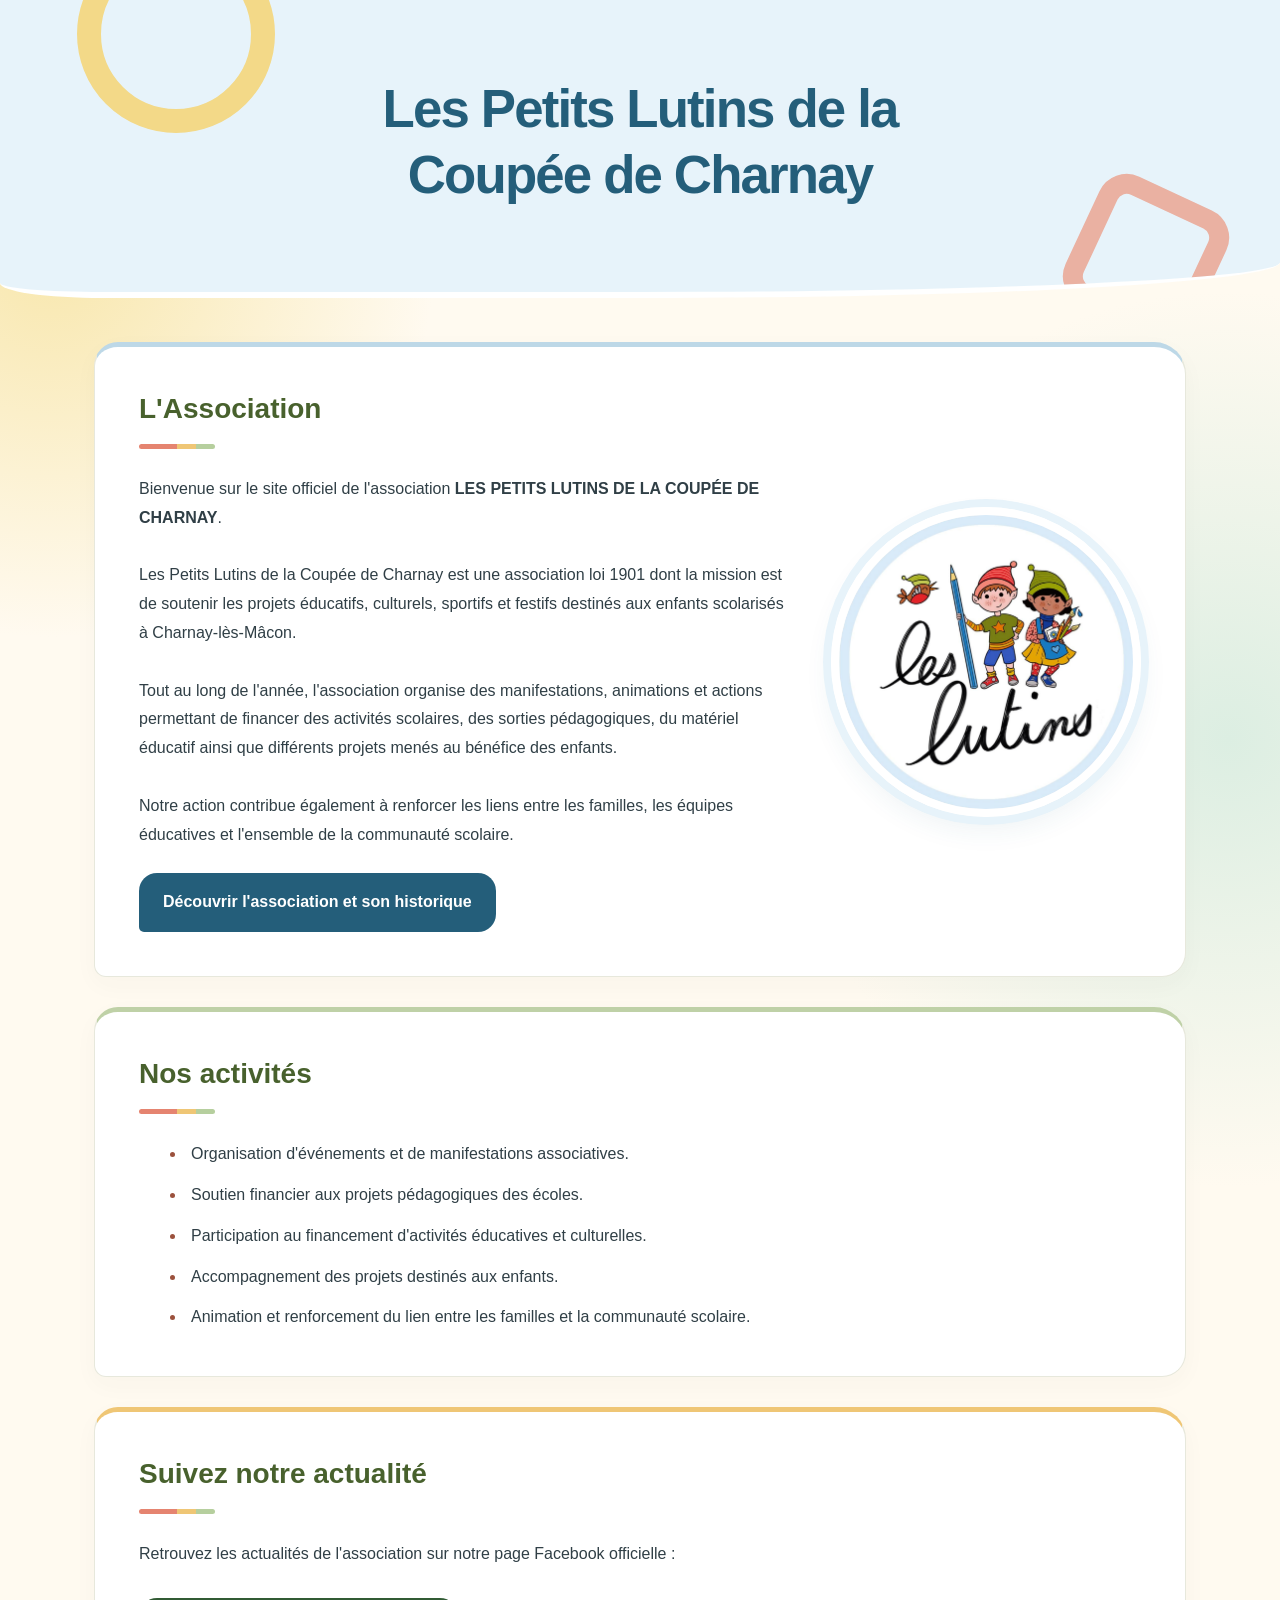
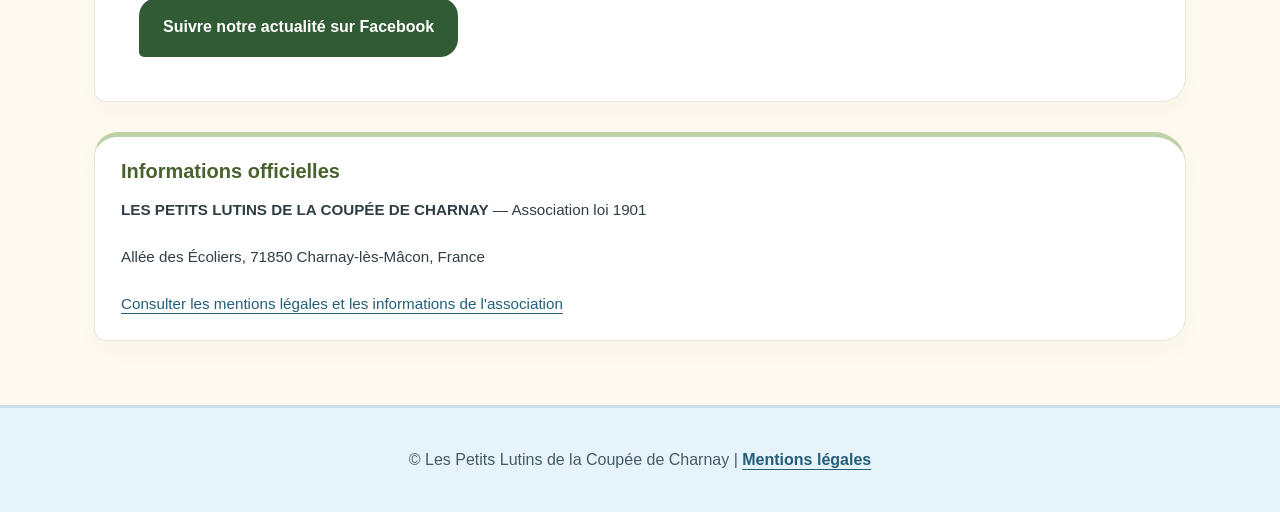
<file: index.html>
<!DOCTYPE html>
<html lang="fr">
<head>
<meta charset="UTF-8">
<meta name="viewport" content="width=device-width, initial-scale=1.0">

<title>Les Petits Lutins de la Coupée de Charnay</title>

<meta name="description" content="Site officiel de l'association Les Petits Lutins de la Coupée de Charnay">

<link rel="stylesheet" href="styles.css">
</head>

<body>

<header class="hero">
    <h1>Les Petits Lutins de la Coupée de Charnay</h1>
</header>

<div class="container">

    <section class="section two-columns">

        <div class="text">

            <h2>L'Association</h2>
            <div class="separator"></div>

            <p>
                Bienvenue sur le site officiel de l'association
                <strong>LES PETITS LUTINS DE LA COUPÉE DE CHARNAY</strong>.
            </p>

            <br>

            <p>
                Les Petits Lutins de la Coupée de Charnay est une association loi 1901 dont la mission est de soutenir les projets éducatifs, culturels, sportifs et festifs destinés aux enfants scolarisés à Charnay-lès-Mâcon.
            </p>

            <br>

            <p>
                Tout au long de l'année, l'association organise des manifestations, animations et actions permettant de financer des activités scolaires, des sorties pédagogiques, du matériel éducatif ainsi que différents projets menés au bénéfice des enfants.
            </p>

            <br>

            <p>
                Notre action contribue également à renforcer les liens entre les familles, les équipes éducatives et l'ensemble de la communauté scolaire.
            </p>

            <a class="association-link" href="association.html">Découvrir l'association et son historique</a>

        </div>

        <div class="image">
            <img src="logo.jpg" alt="Logo Les Petits Lutins de la Coupée de Charnay">
        </div>

    </section>

    <section class="section">

        <h2>Nos activités</h2>
        <div class="separator"></div>

        <ul style="margin-left:25px;">
            <li>Organisation d'événements et de manifestations associatives.</li>
            <li>Soutien financier aux projets pédagogiques des écoles.</li>
            <li>Participation au financement d'activités éducatives et culturelles.</li>
            <li>Accompagnement des projets destinés aux enfants.</li>
            <li>Animation et renforcement du lien entre les familles et la communauté scolaire.</li>
        </ul>

    </section>

    <section class="section">

        <h2>Suivez notre actualité</h2>
        <div class="separator"></div>

        <p>
            Retrouvez les actualités de l'association sur notre page Facebook officielle :
        </p>

        <br>

        <a
            href="https://www.facebook.com/leslutinscharnay"
            target="_blank"
            rel="noopener noreferrer"
            class="facebook-btn">
            Suivre notre actualité sur Facebook
        </a>

    </section>

    <section class="section official-info">

        <h2>Informations officielles</h2>
        <p><strong>LES PETITS LUTINS DE LA COUPÉE DE CHARNAY</strong> — Association loi 1901</p>
        <p>Allée des Écoliers, 71850 Charnay-lès-Mâcon, France</p>
        <p><a href="mentions_legales.html">Consulter les mentions légales et les informations de l'association</a></p>

    </section>

</div>

<footer class="footer">
    © Les Petits Lutins de la Coupée de Charnay |
    <a href="mentions_legales.html">Mentions légales</a>
</footer>

</body>
</html>
</file>
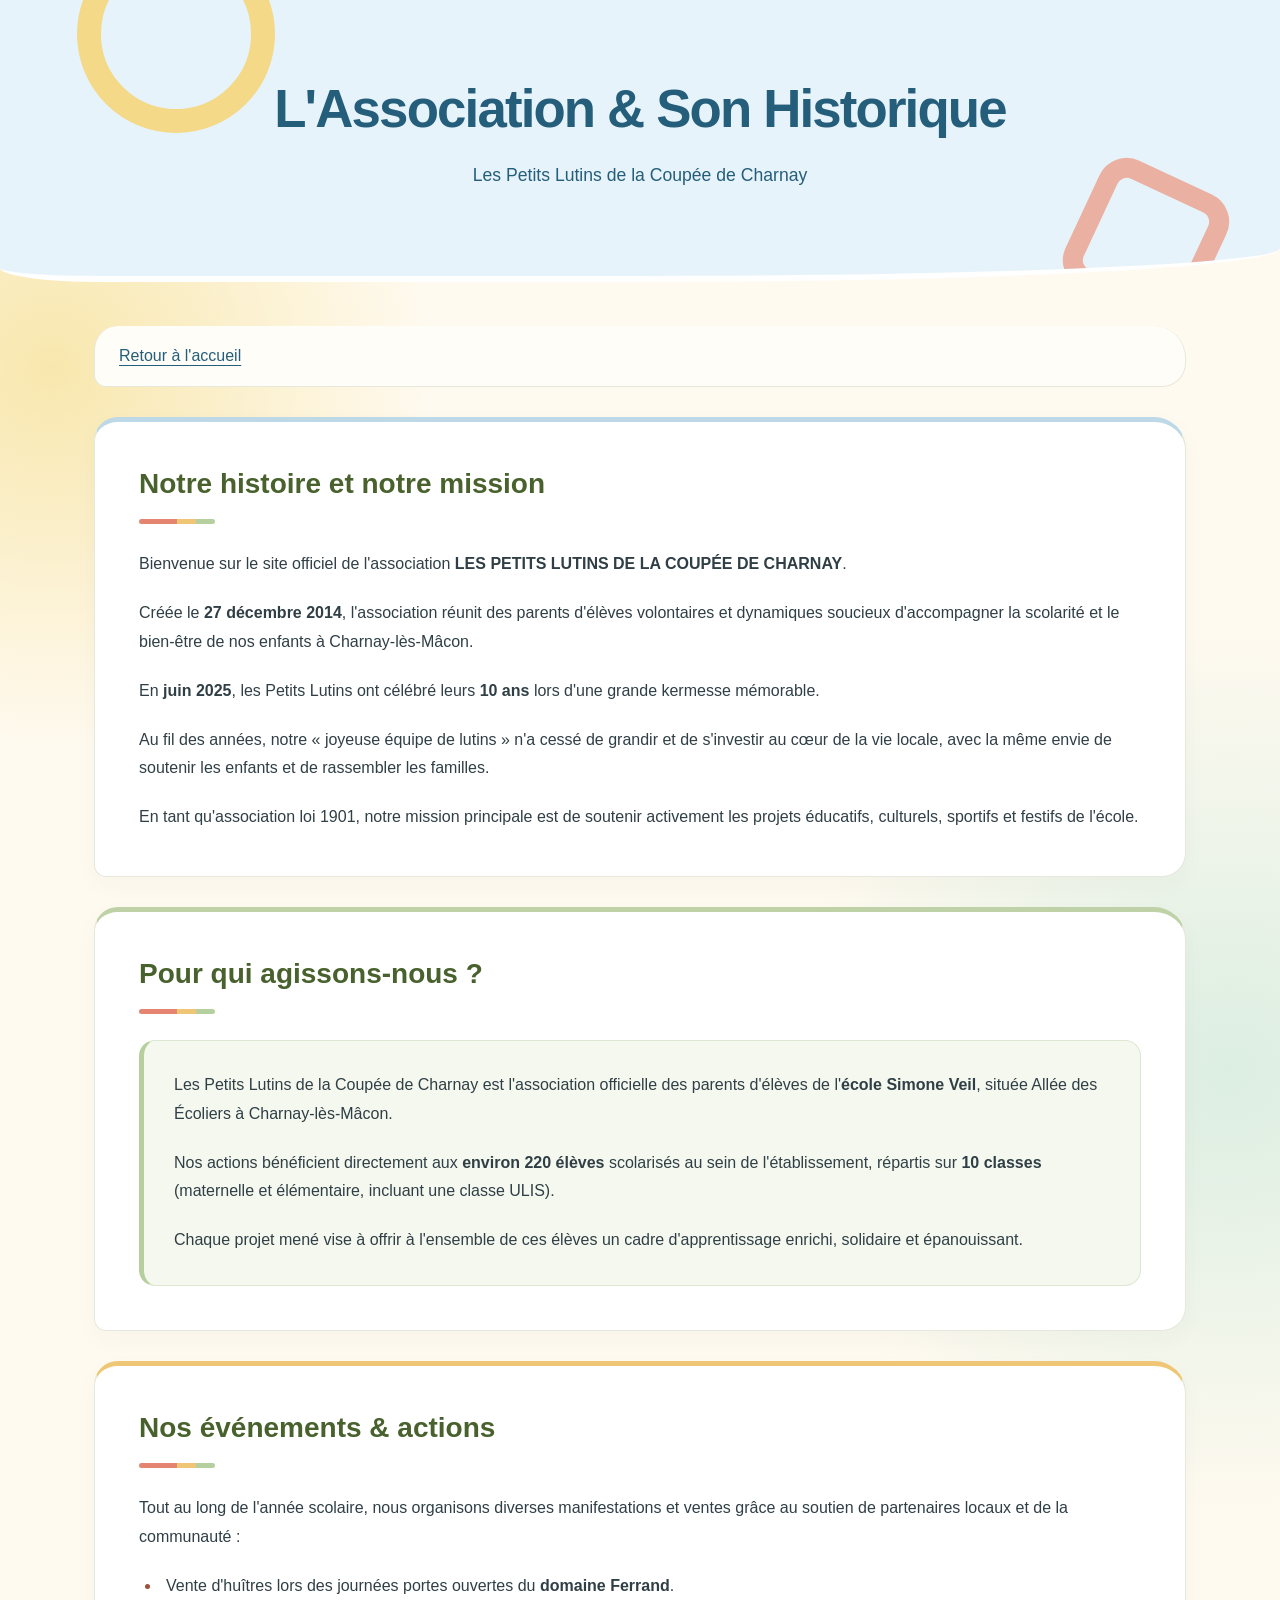
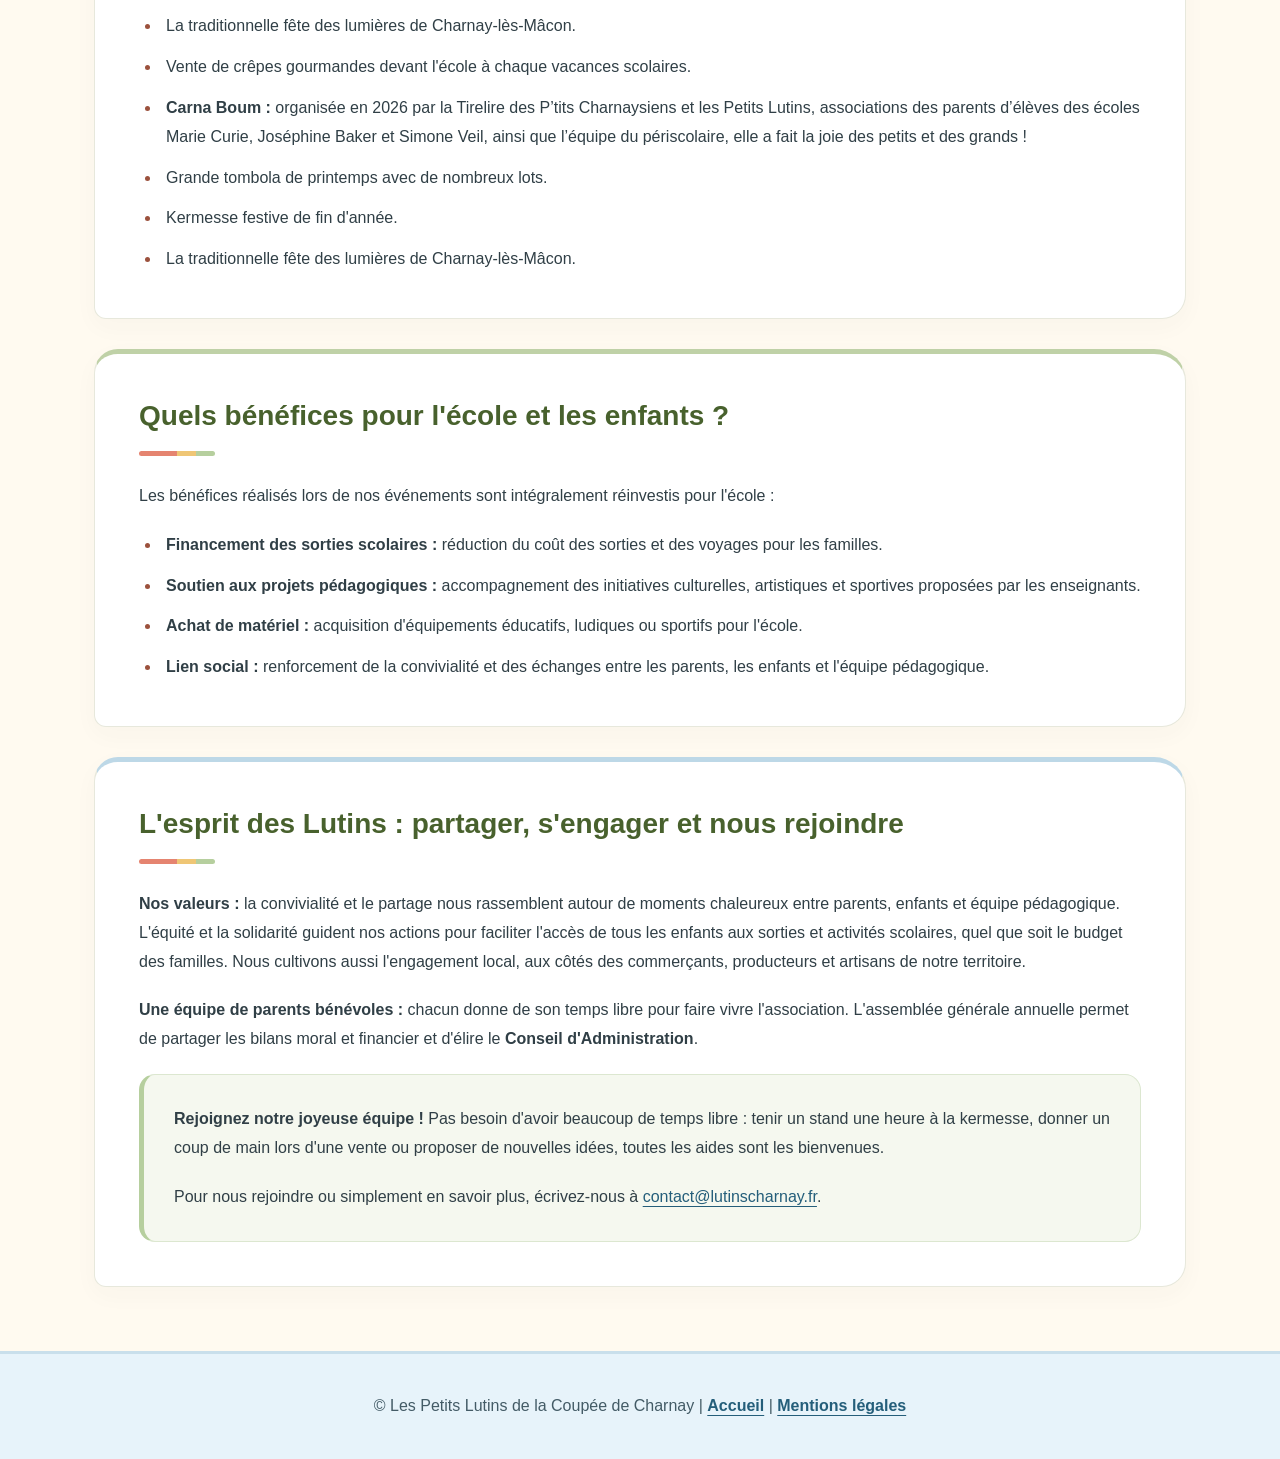
<file: association.html>
<!DOCTYPE html>
<html lang="fr">
<head>
<meta charset="UTF-8">
<meta name="viewport" content="width=device-width, initial-scale=1.0">

<title>L'Association &amp; Son Historique - Les Petits Lutins de la Coupée de Charnay</title>
<meta name="description" content="Découvrez l'histoire des Petits Lutins de la Coupée de Charnay, leurs actions et leur soutien aux élèves de l'école Simone Veil.">

<link rel="stylesheet" href="styles.css">
</head>

<body>

<header class="hero">
    <h1>L'Association &amp; Son Historique</h1>
    <p>Les Petits Lutins de la Coupée de Charnay</p>
</header>

<main class="container">

    <nav class="section" aria-label="Retour à l'accueil">
        <a href="index.html">Retour à l'accueil</a>
    </nav>

    <section class="section">
        <h2>Notre histoire et notre mission</h2>
        <div class="separator"></div>
        <p>
            Bienvenue sur le site officiel de l'association <strong>LES PETITS LUTINS DE LA COUPÉE DE CHARNAY</strong>.
        </p>
        <p>
            Créée le <strong>27 décembre 2014</strong>, l'association réunit des parents d'élèves volontaires et dynamiques soucieux d'accompagner la scolarité et le bien-être de nos enfants à Charnay-lès-Mâcon.
        </p>
        <p>
            En <strong>juin 2025</strong>, les Petits Lutins ont célébré leurs <strong>10 ans</strong> lors d'une grande kermesse mémorable.
        </p>
        <p>
            Au fil des années, notre « joyeuse équipe de lutins » n'a cessé de grandir et de s'investir au cœur de la vie locale, avec la même envie de soutenir les enfants et de rassembler les familles.
        </p>
        <p>
            En tant qu'association loi 1901, notre mission principale est de soutenir activement les projets éducatifs, culturels, sportifs et festifs de l'école.
        </p>
    </section>

    <section class="section">
        <h2>Pour qui agissons-nous ?</h2>
        <div class="separator"></div>
        <div class="card">
            <p>
                Les Petits Lutins de la Coupée de Charnay est l'association officielle des parents d'élèves de l'<strong>école Simone Veil</strong>, située Allée des Écoliers à Charnay-lès-Mâcon.
            </p>
            <p>
                Nos actions bénéficient directement aux <strong>environ 220 élèves</strong> scolarisés au sein de l'établissement, répartis sur <strong>10 classes</strong> (maternelle et élémentaire, incluant une classe ULIS).
            </p>
            <p>
                Chaque projet mené vise à offrir à l'ensemble de ces élèves un cadre d'apprentissage enrichi, solidaire et épanouissant.
            </p>
        </div>
    </section>

    <section class="section">
        <h2>Nos événements &amp; actions</h2>
        <div class="separator"></div>
        <p>
            Tout au long de l'année scolaire, nous organisons diverses manifestations et ventes grâce au soutien de partenaires locaux et de la communauté :
        </p>
        <ul>
            <li>Vente d'huîtres lors des journées portes ouvertes du <strong>domaine Ferrand</strong>.</li>
            <li>La traditionnelle fête des lumières de Charnay-lès-Mâcon.</li>
            <li>Vente de crêpes gourmandes devant l'école à chaque vacances scolaires.</li>
            <li><strong>Carna Boum :</strong> organisée en 2026 par la Tirelire des P’tits Charnaysiens et les Petits Lutins, associations des parents d’élèves des écoles Marie Curie, Joséphine Baker et Simone Veil, ainsi que l’équipe du périscolaire, elle a fait la joie des petits et des grands !</li>
            <li>Grande tombola de printemps avec de nombreux lots.</li>
            <li>Kermesse festive de fin d'année.</li>
            <li>La traditionnelle fête des lumières de Charnay-lès-Mâcon.</li>
        </ul>
    </section>

    <section class="section">
        <h2>Quels bénéfices pour l'école et les enfants ?</h2>
        <div class="separator"></div>
        <p>
            Les bénéfices réalisés lors de nos événements sont intégralement réinvestis pour l'école :
        </p>
        <ul>
            <li><strong>Financement des sorties scolaires :</strong> réduction du coût des sorties et des voyages pour les familles.</li>
            <li><strong>Soutien aux projets pédagogiques :</strong> accompagnement des initiatives culturelles, artistiques et sportives proposées par les enseignants.</li>
            <li><strong>Achat de matériel :</strong> acquisition d'équipements éducatifs, ludiques ou sportifs pour l'école.</li>
            <li><strong>Lien social :</strong> renforcement de la convivialité et des échanges entre les parents, les enfants et l'équipe pédagogique.</li>
        </ul>
    </section>

    <section class="section">
        <h2>L'esprit des Lutins : partager, s'engager et nous rejoindre</h2>
        <div class="separator"></div>
        <p>
            <strong>Nos valeurs :</strong> la convivialité et le partage nous rassemblent autour de moments chaleureux entre parents, enfants et équipe pédagogique. L'équité et la solidarité guident nos actions pour faciliter l'accès de tous les enfants aux sorties et activités scolaires, quel que soit le budget des familles. Nous cultivons aussi l'engagement local, aux côtés des commerçants, producteurs et artisans de notre territoire.
        </p>
        <p>
            <strong>Une équipe de parents bénévoles :</strong> chacun donne de son temps libre pour faire vivre l'association. L'assemblée générale annuelle permet de partager les bilans moral et financier et d'élire le <strong>Conseil d'Administration</strong>.
        </p>
        <div class="card">
            <p>
                <strong>Rejoignez notre joyeuse équipe !</strong> Pas besoin d'avoir beaucoup de temps libre : tenir un stand une heure à la kermesse, donner un coup de main lors d'une vente ou proposer de nouvelles idées, toutes les aides sont les bienvenues.
            </p>
            <p>
                Pour nous rejoindre ou simplement en savoir plus, écrivez-nous à
                <a href="&#109;&#97;&#105;&#108;&#116;&#111;&#58;&#99;&#111;&#110;&#116;&#97;&#99;&#116;&#64;&#108;&#117;&#116;&#105;&#110;&#115;&#99;&#104;&#97;&#114;&#110;&#97;&#121;&#46;&#102;&#114;">&#99;&#111;&#110;&#116;&#97;&#99;&#116;&#64;&#108;&#117;&#116;&#105;&#110;&#115;&#99;&#104;&#97;&#114;&#110;&#97;&#121;&#46;&#102;&#114;</a>.
            </p>
        </div>
    </section>

</main>

<footer class="footer">
    © Les Petits Lutins de la Coupée de Charnay |
    <a href="index.html">Accueil</a> |
    <a href="mentions_legales.html">Mentions légales</a>
</footer>

</body>
</html>
</file>
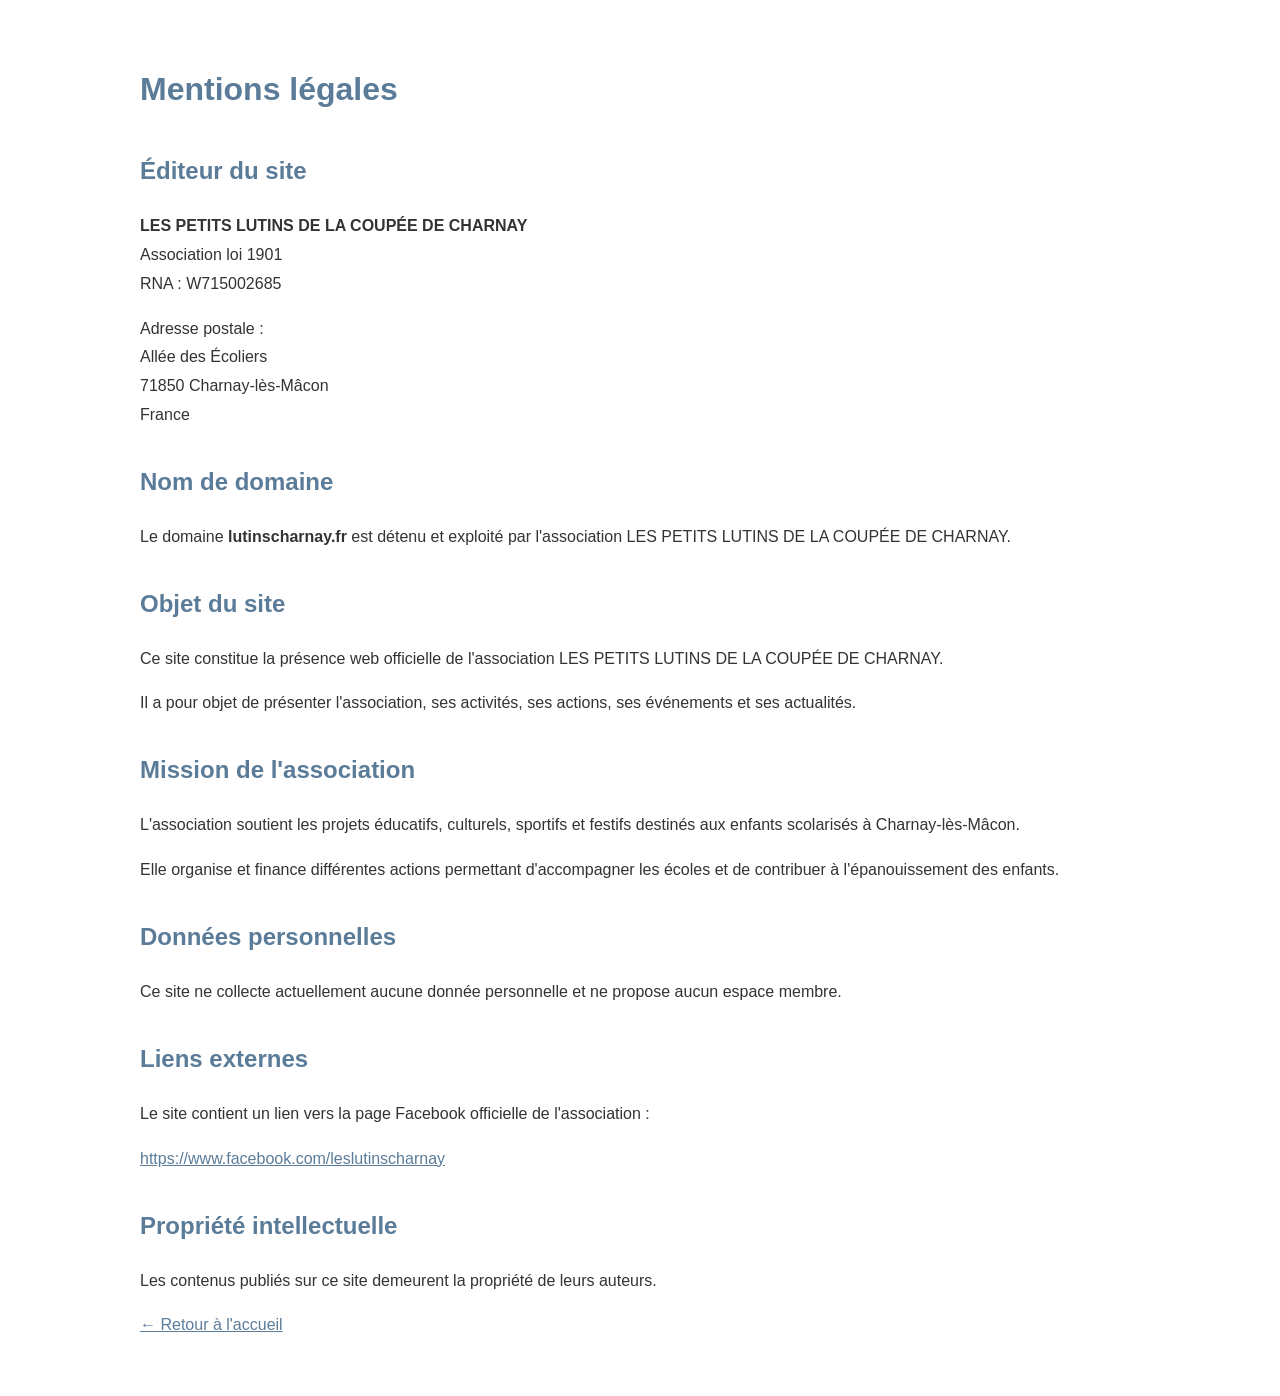
<file: mentions-legales.html>
<!DOCTYPE html>
<html lang="fr">
<head>
<meta charset="UTF-8">
<meta name="viewport" content="width=device-width, initial-scale=1.0">

<title>Mentions légales - Les Petits Lutins de la Coupée de Charnay</title>

<style>

body {
    max-width: 1000px;
    margin: auto;
    padding: 40px 20px;
    font-family: Arial, Helvetica, sans-serif;
    line-height: 1.8;
    color: #333;
}

h1 {
    color: #5b7c99;
}

h2 {
    color: #5b7c99;
    margin-top: 30px;
}

a {
    color: #5b7c99;
}

</style>
</head>

<body>

<h1>Mentions légales</h1>

<h2>Éditeur du site</h2>

<p>
    <strong>LES PETITS LUTINS DE LA COUPÉE DE CHARNAY</strong><br>
    Association loi 1901<br>
    RNA : W715002685
</p>

<p>
    Adresse postale :<br>
    Allée des Écoliers<br>
    71850 Charnay-lès-Mâcon<br>
    France
</p>

<h2>Nom de domaine</h2>

<p>
    Le domaine <strong>lutinscharnay.fr</strong> est détenu et exploité par l'association LES PETITS LUTINS DE LA COUPÉE DE CHARNAY.
</p>

<h2>Objet du site</h2>

<p>
    Ce site constitue la présence web officielle de l'association LES PETITS LUTINS DE LA COUPÉE DE CHARNAY.
</p>

<p>
    Il a pour objet de présenter l'association, ses activités, ses actions, ses événements et ses actualités.
</p>

<h2>Mission de l'association</h2>

<p>
    L'association soutient les projets éducatifs, culturels, sportifs et festifs destinés aux enfants scolarisés à Charnay-lès-Mâcon.
</p>

<p>
    Elle organise et finance différentes actions permettant d'accompagner les écoles et de contribuer à l'épanouissement des enfants.
</p>

<h2>Données personnelles</h2>

<p>
    Ce site ne collecte actuellement aucune donnée personnelle et ne propose aucun espace membre.
</p>

<h2>Liens externes</h2>

<p>
    Le site contient un lien vers la page Facebook officielle de l'association :
</p>

<p>
    <a href="https://www.facebook.com/leslutinscharnay" target="_blank" rel="noopener noreferrer">
        https://www.facebook.com/leslutinscharnay
    </a>
</p>

<h2>Propriété intellectuelle</h2>

<p>
    Les contenus publiés sur ce site demeurent la propriété de leurs auteurs.
</p>

<p>
    <a href="index.html">← Retour à l'accueil</a>
</p>

</body>
</html>
</file>
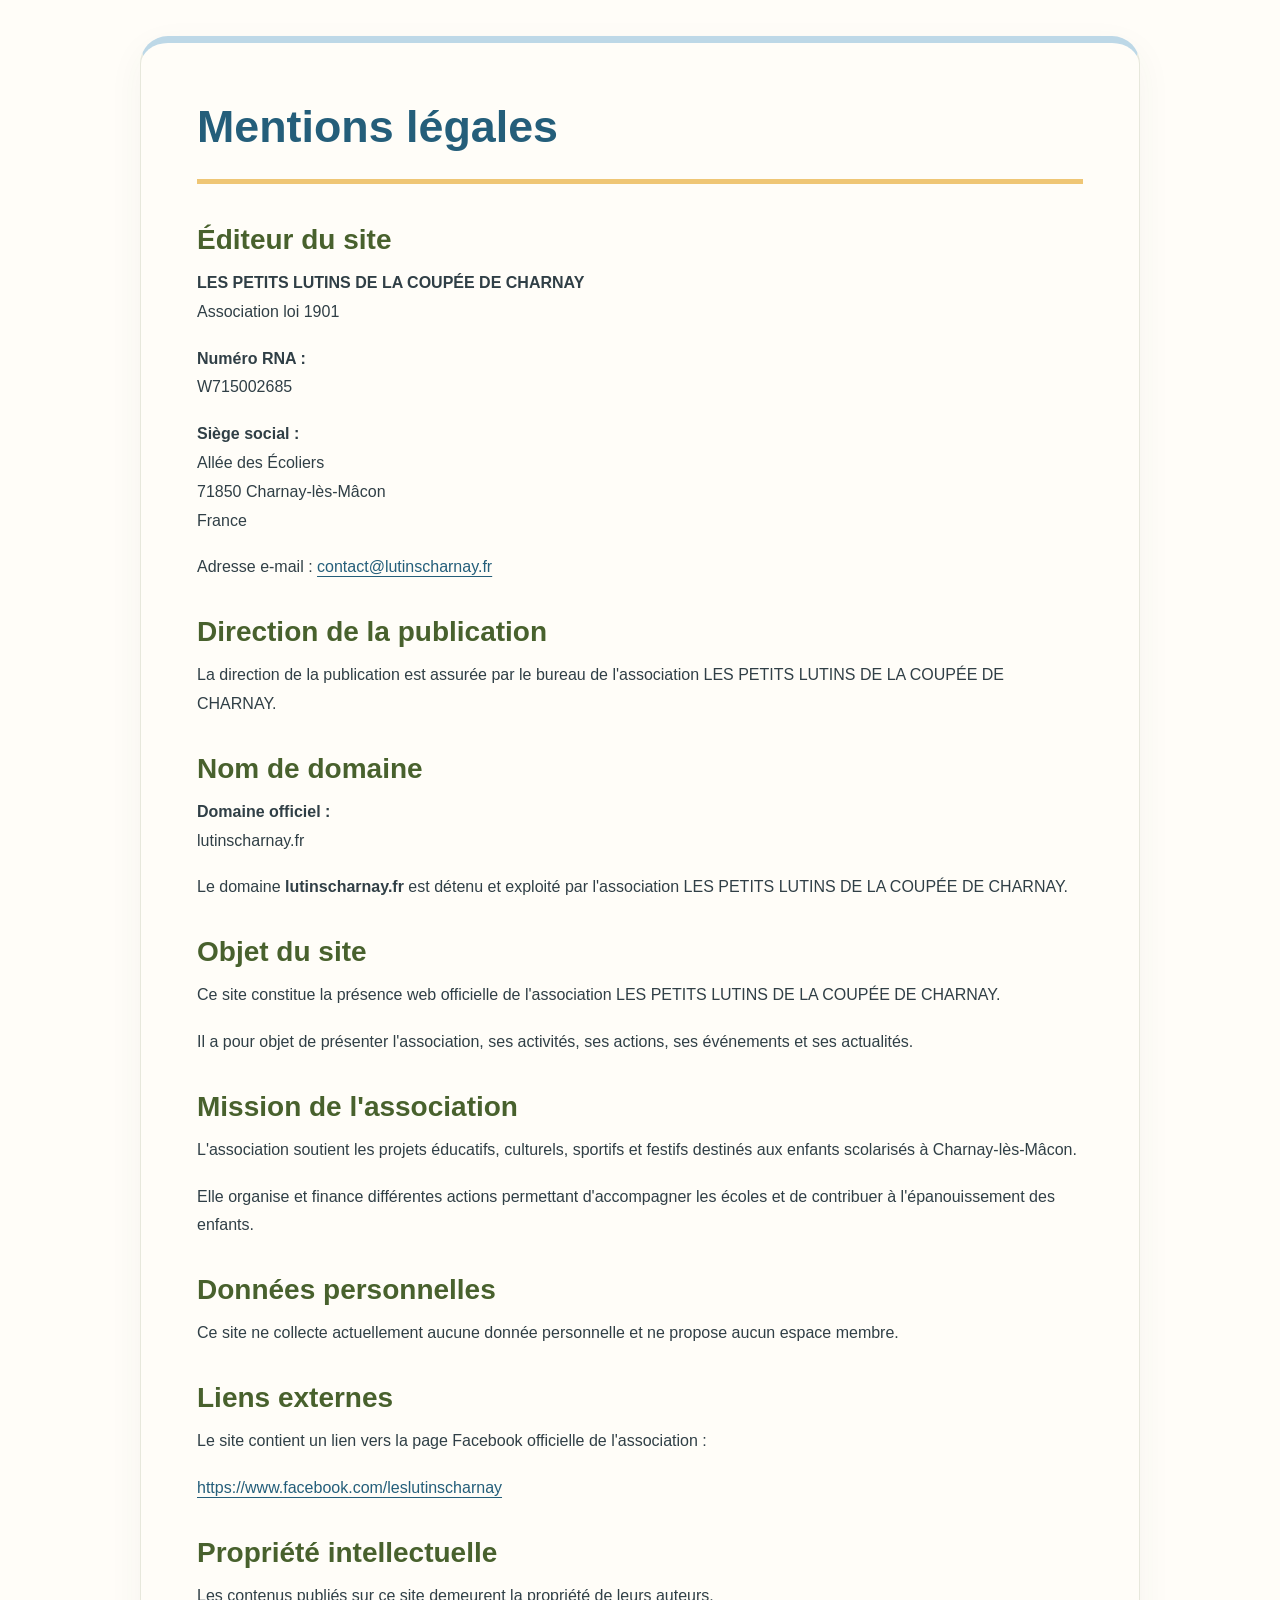
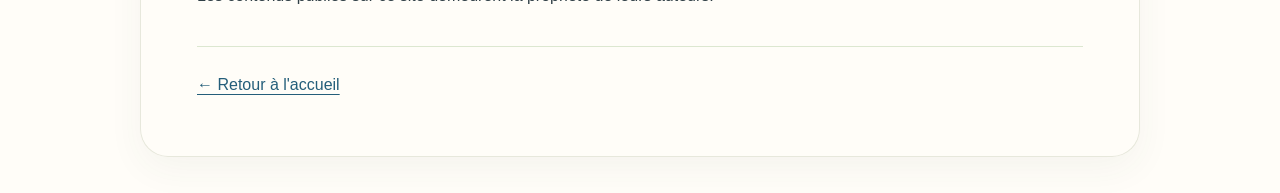
<file: mentions_legales.html>
<!DOCTYPE html>
<html lang="fr">
<head>
<meta charset="UTF-8">
<meta name="viewport" content="width=device-width, initial-scale=1.0">

<title>Mentions légales - Les Petits Lutins de la Coupée de Charnay</title>

<link rel="stylesheet" href="styles.css">
</head>

<body class="legal-page">

<h1>Mentions légales</h1>

<h2>Éditeur du site</h2>

<p>
    <strong>LES PETITS LUTINS DE LA COUPÉE DE CHARNAY</strong><br>
    Association loi 1901
</p>

<p>
    <strong>Numéro RNA :</strong><br>
    W715002685
</p>

<p>
    <strong>Siège social :</strong><br>
    Allée des Écoliers<br>
    71850 Charnay-lès-Mâcon<br>
    France
</p>

<p>
    Adresse e-mail : <a href="&#109;&#97;&#105;&#108;&#116;&#111;&#58;&#99;&#111;&#110;&#116;&#97;&#99;&#116;&#64;&#108;&#117;&#116;&#105;&#110;&#115;&#99;&#104;&#97;&#114;&#110;&#97;&#121;&#46;&#102;&#114;">&#99;&#111;&#110;&#116;&#97;&#99;&#116;&#64;&#108;&#117;&#116;&#105;&#110;&#115;&#99;&#104;&#97;&#114;&#110;&#97;&#121;&#46;&#102;&#114;</a>
</p>

<h2>Direction de la publication</h2>

<p>
    La direction de la publication est assurée par le bureau de l'association LES PETITS LUTINS DE LA COUPÉE DE CHARNAY.
</p>

<h2>Nom de domaine</h2>

<p>
    <strong>Domaine officiel :</strong><br>
    lutinscharnay.fr
</p>

<p>
    Le domaine <strong>lutinscharnay.fr</strong> est détenu et exploité par l'association LES PETITS LUTINS DE LA COUPÉE DE CHARNAY.
</p>

<h2>Objet du site</h2>

<p>
    Ce site constitue la présence web officielle de l'association LES PETITS LUTINS DE LA COUPÉE DE CHARNAY.
</p>

<p>
    Il a pour objet de présenter l'association, ses activités, ses actions, ses événements et ses actualités.
</p>

<h2>Mission de l'association</h2>

<p>
    L'association soutient les projets éducatifs, culturels, sportifs et festifs destinés aux enfants scolarisés à Charnay-lès-Mâcon.
</p>

<p>
    Elle organise et finance différentes actions permettant d'accompagner les écoles et de contribuer à l'épanouissement des enfants.
</p>

<h2>Données personnelles</h2>

<p>
    Ce site ne collecte actuellement aucune donnée personnelle et ne propose aucun espace membre.
</p>

<h2>Liens externes</h2>

<p>
    Le site contient un lien vers la page Facebook officielle de l'association :
</p>

<p>
    <a href="https://www.facebook.com/leslutinscharnay" target="_blank" rel="noopener noreferrer">
        https://www.facebook.com/leslutinscharnay
    </a>
</p>

<h2>Propriété intellectuelle</h2>

<p>
    Les contenus publiés sur ce site demeurent la propriété de leurs auteurs.
</p>

<p>
    <a href="index.html">← Retour à l'accueil</a>
</p>

</body>
</html>
</file>
<file: styles.css>
:root {
    color-scheme: light;
    --ink: #303f46;
    --blue: #245e7a;
    --green: #48612d;
    --coral: #e58470;
    --sky: #e7f3fa;
    --cream: #fffaf0;
}

* {
    box-sizing: border-box;
}

body {
    margin: 0;
    background:
        radial-gradient(circle at 4% 12%, #f8e7ad 0, transparent 24rem),
        radial-gradient(circle at 96% 35%, #dceee2 0, transparent 28rem),
        var(--cream);
    color: var(--ink);
    font-family: "Trebuchet MS", Arial, Helvetica, sans-serif;
    font-size: 1rem;
    line-height: 1.8;
    overflow-wrap: anywhere;
}

h1,
h2,
p,
ul {
    margin: 0;
}

h1,
h2 {
    font-family: "Trebuchet MS", Arial, Helvetica, sans-serif;
    line-height: 1.25;
    text-wrap: balance;
}

.hero {
    position: relative;
    isolation: isolate;
    overflow: hidden;
    padding: 76px 24px 84px;
    border-bottom: 6px solid #fff;
    border-radius: 0 0 50% 8% / 0 0 12% 5%;
    background: var(--sky);
    text-align: center;
}

.hero::before,
.hero::after {
    position: absolute;
    z-index: -1;
    content: "";
    pointer-events: none;
}

.hero::before {
    width: 150px;
    height: 150px;
    top: -65px;
    left: 6%;
    border: 24px solid #f3d988;
    border-radius: 50%;
}

.hero::after {
    width: 100px;
    height: 100px;
    right: 5%;
    bottom: -35px;
    border: 20px solid #eab1a2;
    border-radius: 30px;
    transform: rotate(25deg);
}

.hero h1 {
    max-width: 900px;
    margin: auto;
    color: var(--blue);
    font-size: clamp(2rem, 4.5vw, 3.3rem);
    letter-spacing: -0.035em;
}

.hero p {
    margin-top: 18px;
    color: var(--blue);
    font-size: 1.1rem;
}

.container {
    max-width: 1140px;
    margin: auto;
    padding: 44px 24px 64px;
}

.section {
    margin-bottom: 30px;
    padding: clamp(24px, 4vw, 44px);
    border: 1px solid #e7e8dc;
    border-top: 5px solid #bdd8e7;
    border-radius: 24px 32px 24px 12px;
    background: #fff;
    box-shadow: 0 8px 24px #33493608;
}

.section:nth-of-type(2n) {
    border-top-color: #bfd1a7;
}

.section:nth-of-type(3n) {
    border-top-color: #efc675;
}

.section:last-child {
    margin-bottom: 0;
}

.official-info {
    padding: 22px 26px;
    font-size: 0.95rem;
}

.official-info h2 {
    font-size: 1.25rem;
}

.official-info p + p {
    margin-top: 8px;
}

.two-columns {
    display: flex;
    flex-wrap: wrap;
    gap: 36px;
    align-items: center;
}

.text {
    flex: 1 1 360px;
    min-width: 0;
}

.image {
    flex: 0 1 310px;
    margin: auto;
    text-align: center;
}

.image img {
    display: block;
    width: 100%;
    max-width: 310px;
    height: auto;
    border: 8px solid #fff;
    border-radius: 50%;
    box-shadow: 0 0 0 8px var(--sky), 0 12px 28px #245e7a15;
}

h2 {
    margin-bottom: 12px;
    color: var(--green);
    font-size: clamp(1.35rem, 2.5vw, 1.75rem);
}

.separator {
    width: 76px;
    height: 5px;
    margin: 18px 0 26px;
    border-radius: 10px;
    background: linear-gradient(90deg, var(--coral) 0 50%, #efc675 50% 75%, #b6cf9e 75%);
}

.card {
    padding: clamp(20px, 3vw, 30px);
    border: 1px solid #dce7d0;
    border-left: 5px solid #b6cf9e;
    border-radius: 16px;
    background: #f5f8ef;
}

.section p + p,
.section ul,
.section p + .card {
    margin-top: 20px;
}

.section ul {
    padding-left: 22px;
}

.section li {
    padding-left: 5px;
    margin-bottom: 12px;
}

.section li:last-child {
    margin-bottom: 0;
}

li::marker {
    color: #9b513d;
}

a {
    color: var(--blue);
    text-decoration-thickness: 1px;
    text-underline-offset: 4px;
}

a:hover {
    color: var(--green);
    text-decoration-thickness: 2px;
}

a:focus-visible {
    outline: 3px solid var(--blue);
    outline-offset: 5px;
}

.association-link,
.facebook-btn {
    display: inline-block;
    padding: 13px 22px;
    border: 2px solid transparent;
    border-radius: 18px 18px 18px 5px;
    background: var(--blue);
    color: #fff;
    font-weight: bold;
    text-decoration: none;
}

.association-link {
    margin-top: 24px;
}

.facebook-btn {
    background: #315b34;
}

.association-link:hover,
.facebook-btn:hover {
    border-color: var(--blue);
    background: var(--sky);
    color: var(--blue);
}

nav.section {
    padding: 16px 24px;
    border-top: 0;
    background: #fffdf7;
    box-shadow: none;
}

.footer {
    padding: 32px 24px;
    border-top: 3px solid #c9dfeb;
    background: var(--sky);
    color: #435b66;
    text-align: center;
}

.footer a {
    display: inline-block;
    padding: 6px 0;
    font-weight: bold;
}

.legal-page {
    max-width: 1000px;
    margin: 36px auto;
    padding: clamp(24px, 5vw, 56px);
    border: 1px solid #e7e8dc;
    border-top: 7px solid #bdd8e7;
    border-radius: 28px;
    background: #fffdf8;
    box-shadow: 0 12px 36px #3349360d;
}

.legal-page h1 {
    margin-bottom: 38px;
    padding-bottom: 24px;
    border-bottom: 5px solid #efc675;
    color: var(--blue);
    font-size: clamp(2rem, 4vw, 2.8rem);
}

.legal-page h2 {
    margin-top: 32px;
}

.legal-page p + p {
    margin-top: 18px;
}

.legal-page > p:last-child {
    margin-top: 36px;
    padding-top: 24px;
    border-top: 1px solid #dce7d0;
}

@media (max-width: 768px) {
    .hero {
        padding: 52px 22px 60px;
    }

    .container {
        padding: 24px 16px 40px;
    }

    .section {
        border-radius: 20px;
    }

    .image {
        flex-basis: 230px;
    }

    .legal-page {
        width: calc(100% - 32px);
        margin: 16px auto;
    }
}

@media print {
    body,
    .legal-page,
    .hero,
    .section,
    .card,
    .footer {
        background: #fff;
        box-shadow: none;
    }

    .hero::before,
    .hero::after {
        display: none;
    }
}
</file>
